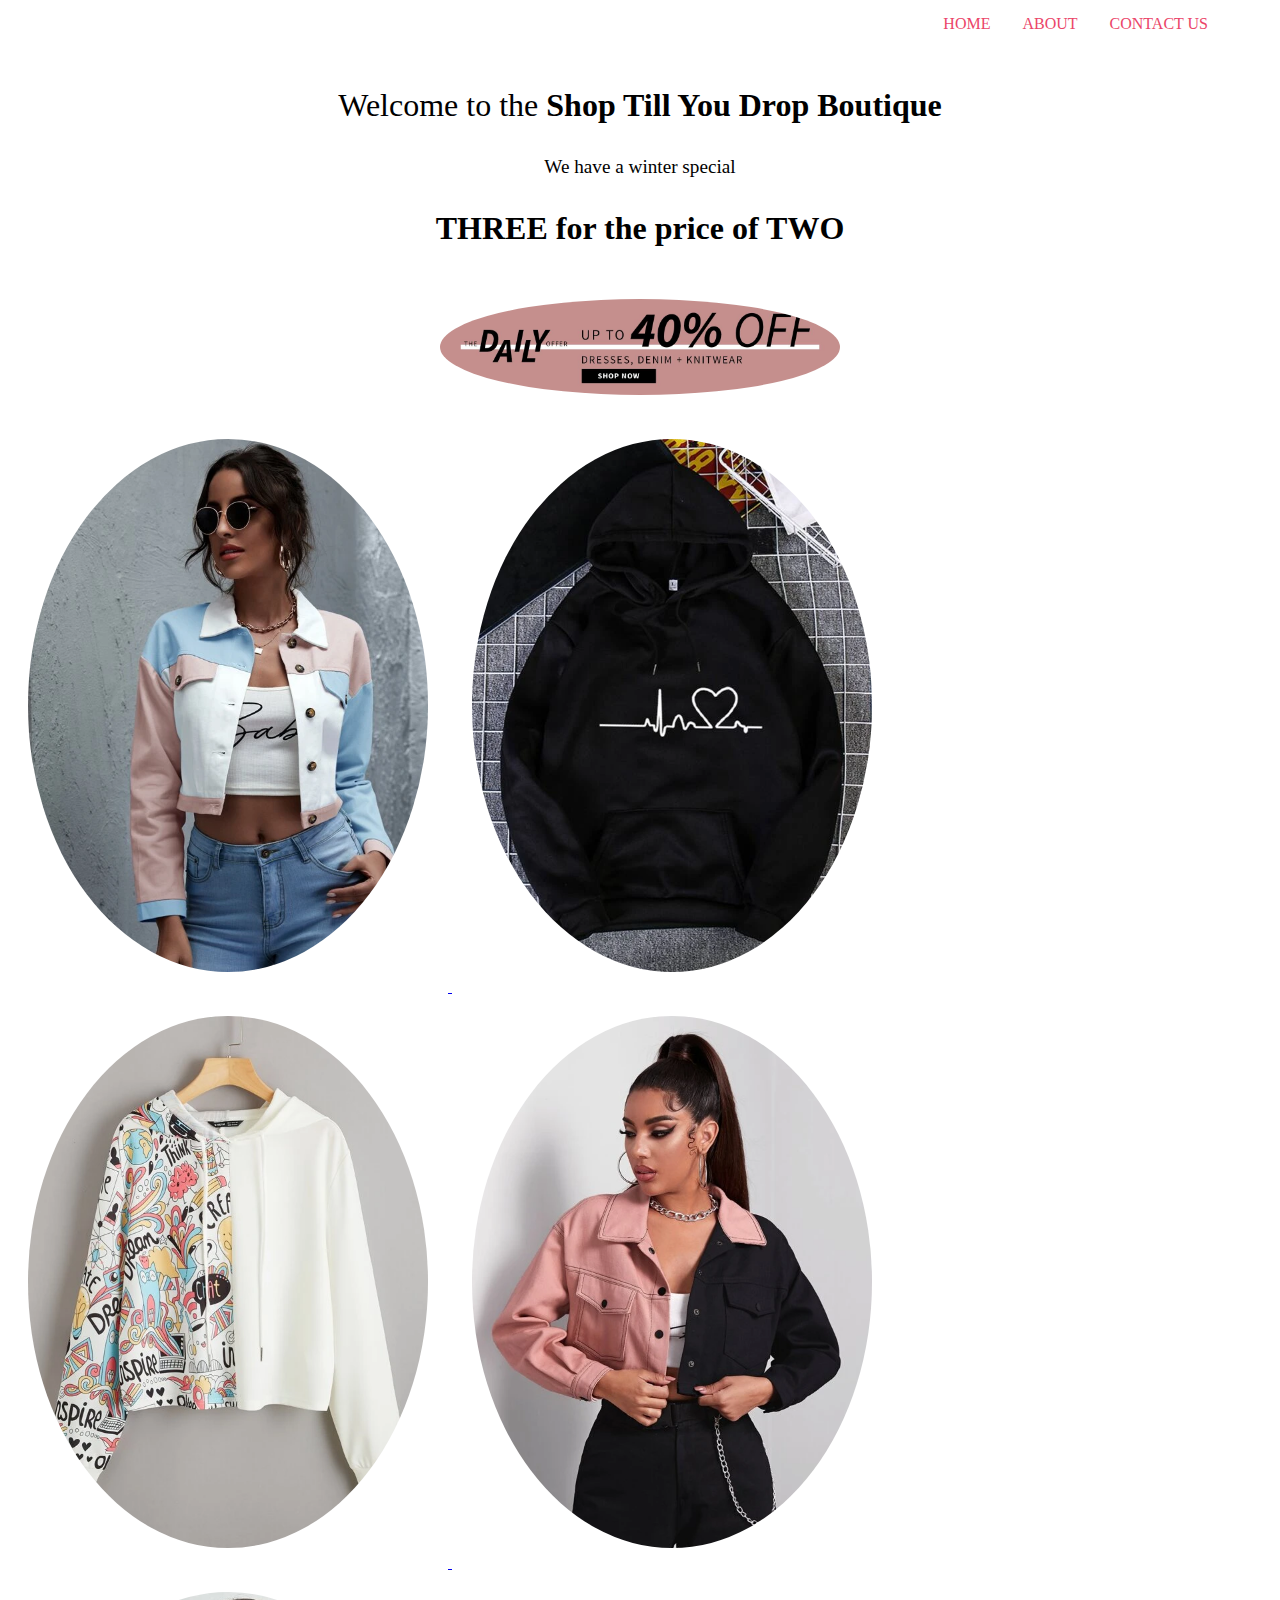
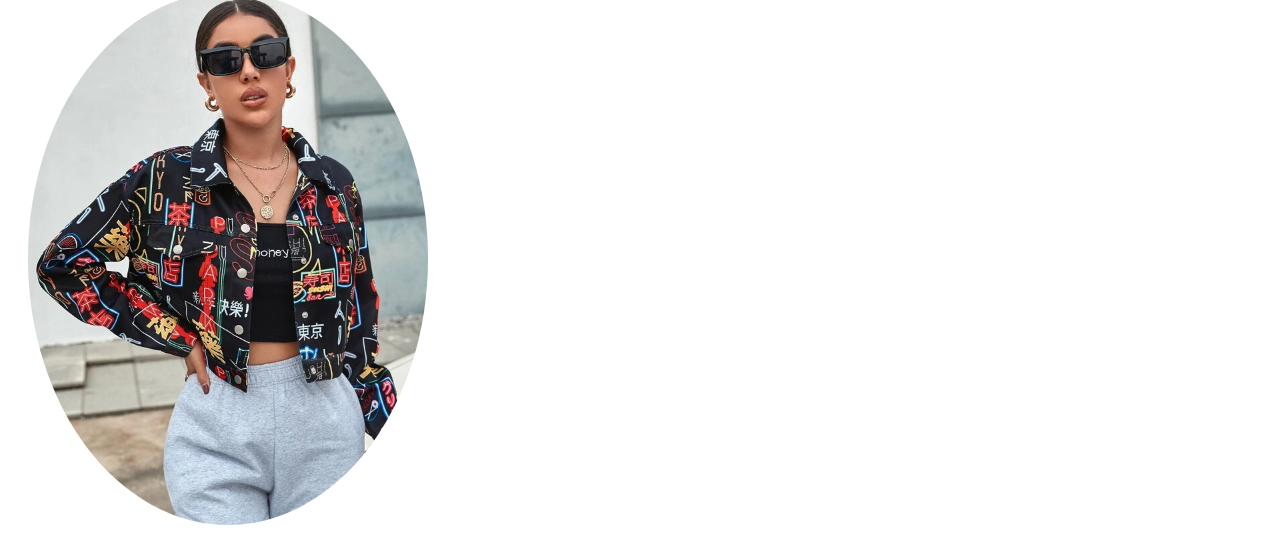
<file: index.html>
<!DOCTYPE html>
<html>
    <head>
        <link href="style.css" rel="stylesheet">
         <!-- Author: Nomnikelo Dingiswayo -->
    </head>
    <div class="nav">

        <a href="index.html">HOME</a>
        <a href="about.html">ABOUT</a>
        <a href="contact.html">CONTACT US</a>

    </div>
     <p style="text-align: center; font-size: xx-large;">Welcome to the <b>Shop Till You Drop Boutique</b></p>
     <p style="text-align: center; font-size: larger;">We have a winter special</p>
     <h3 style="text-align: center; font-size: xx-large;">THREE for the price of TWO</h3>
     <div class="banner">

        <img src="images/Offer_Homepage_Banner_NEVlL5o.jpg">
     </div>
     
    <div class="products">
        <a href="product1.html"><img src="images/colorblock.webp" /> </a>
        <a href="product2.html"><img src="images/hoodie.webp" /> </a>
        <a href="product3.html"><img src="images/vartoon.webp" /> </a>
        <a href="product4.html"><img src="images/jacket.webp" /> </a>
        <a href="product5.html"><img src="images/print.webp" /> </a>
    </div>
    <body>



















    </body>
</html>
</file>
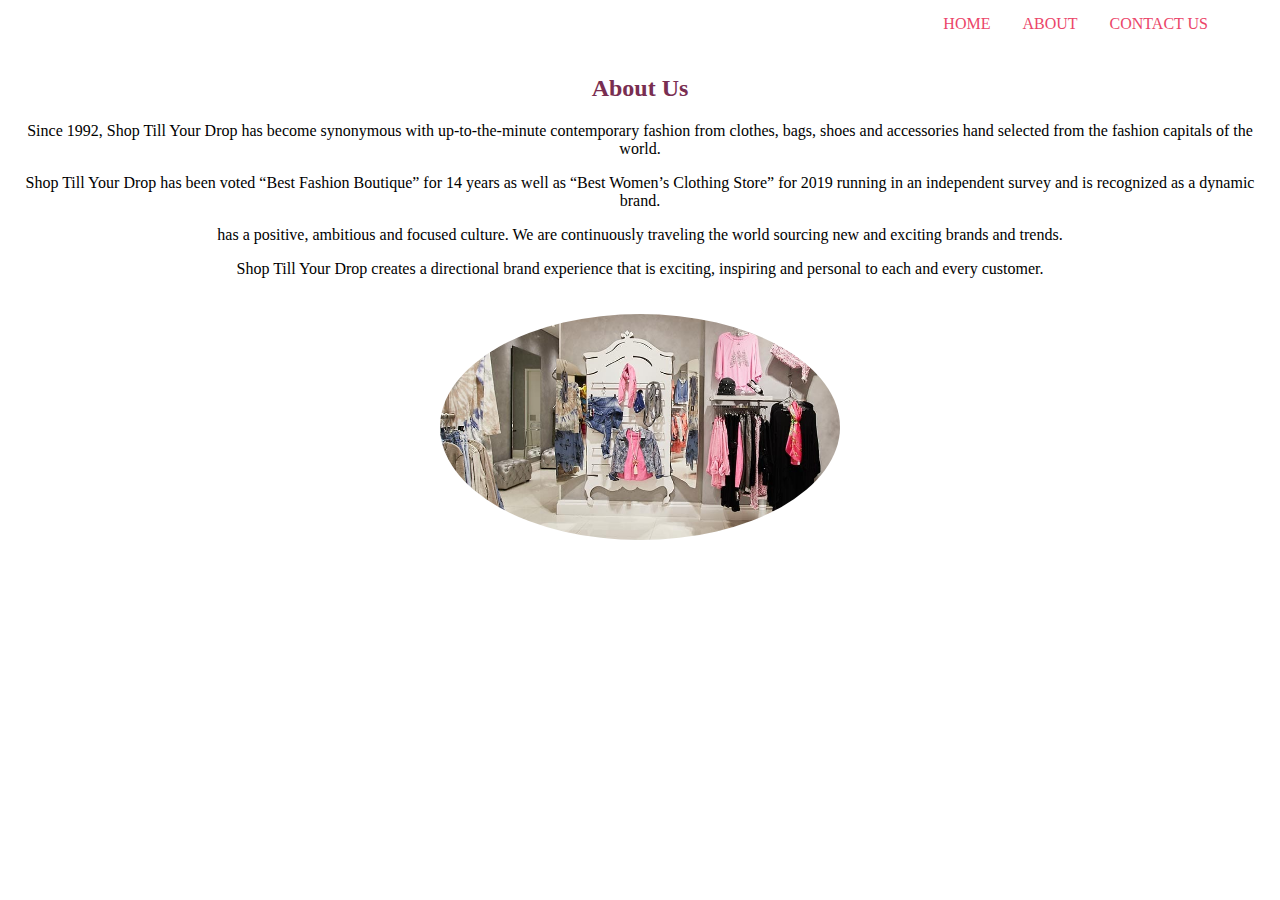
<file: about.html>
<!DOCTYPE HTML>
<html>

<head>
    <link href="style.css" rel="stylesheet">
     <!-- Author: Nomnikelo Dingiswayo -->
</head>
    <body>


<div class="nav">
    <a href="index.html">HOME</a>
    <a href="about.html">ABOUT</a>
    <a href="contact.html">CONTACT US</a>
    

</div>
<div class="about">
<h2 style="text-align: center;" >About Us</h2>
<p style="font-size: medium;">Since 1992, Shop Till Your Drop has become synonymous with up-to-the-minute contemporary fashion from clothes, bags, shoes and accessories hand selected from the fashion capitals of the world.</p>

<p style="font-size: medium;">Shop Till Your Drop  has been voted “Best Fashion Boutique” for 14 years as well as “Best Women’s Clothing Store” for 2019 running in an independent survey and is recognized as a dynamic brand.</p>
 <p style="font-size: medium;"> has a positive, ambitious and focused culture. We are continuously traveling the world sourcing new and exciting brands and trends.</p>
<p style="font-size: medium;">Shop Till Your Drop  creates a directional brand experience that is exciting, inspiring and personal to each and every customer.</p>
<img src="images/clothes.jpg">
</div>

 
</body>
</html>
</file>
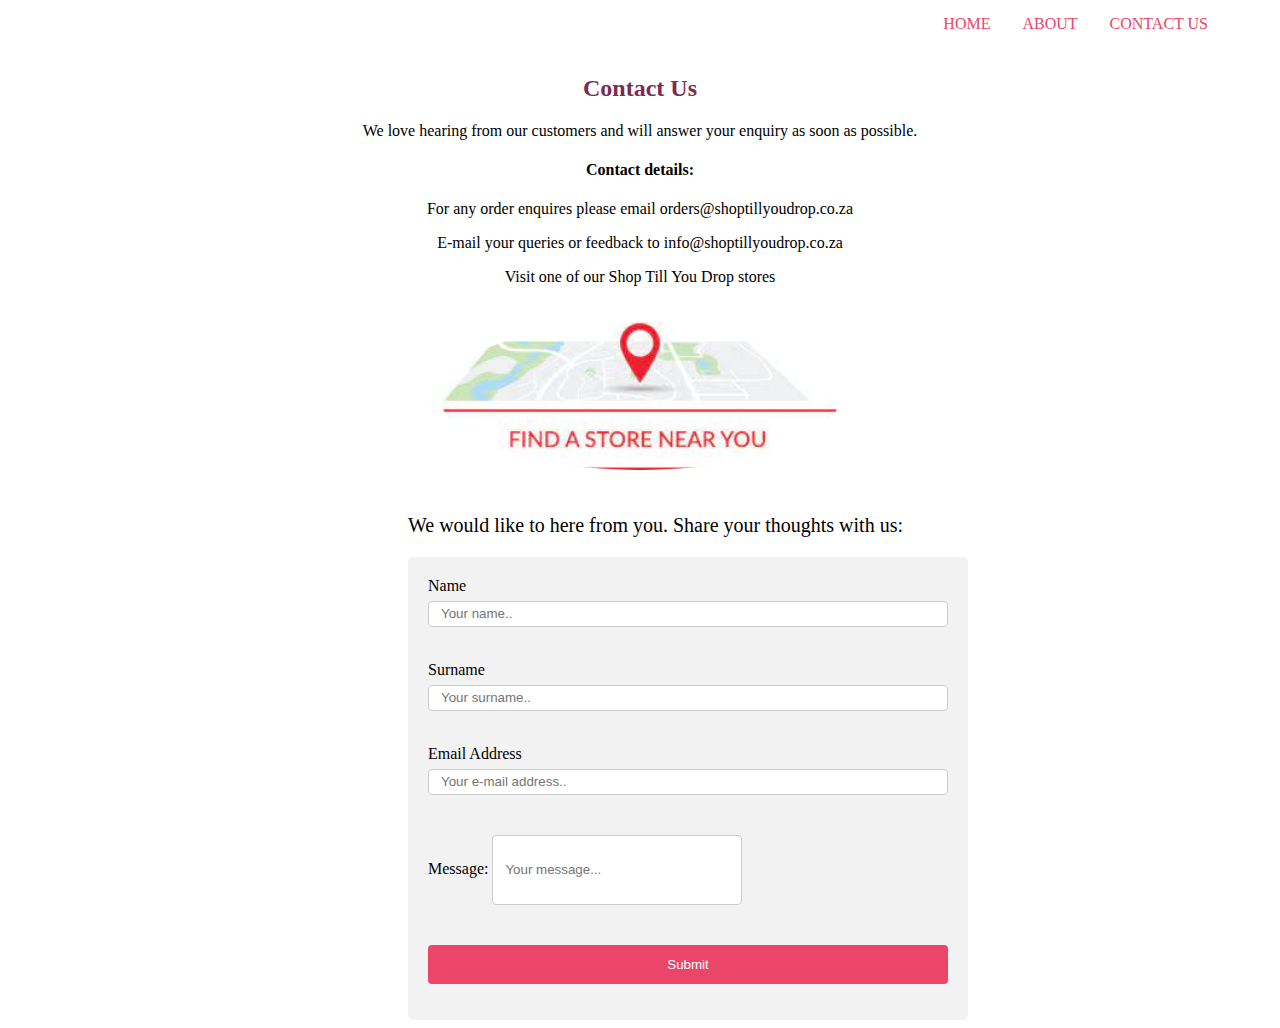
<file: contact.html>
<!DOCTYPE HTML>
<html>

<head>
    <link href="style.css" rel="stylesheet">
     <!-- Author: Nomnikelo Dingiswayo -->
</head>
    <body>


<div class="nav">
    <a href="index.html">HOME</a>
    <a href="about.html">ABOUT</a>
    <a href="contact.html">CONTACT US</a>

</div>
<div class="contact" style="text-align: center;">
    <h2 >Contact Us</h2>
<p  >We love hearing from our customers and will answer your enquiry as soon as possible. </p>

<h4>Contact details:</h4>
<p>For any order enquires please email orders@shoptillyoudrop.co.za</p>

<p>E-mail your queries or feedback to info@shoptillyoudrop.co.za</p>

<p>Visit one of our Shop Till You Drop stores</p>
<a href="#"><img src="images/store.jpg"></a>
</div>

<div class="form">
<p style="font-size: 20px; margin-left: 400px;">We would like to here from you. Share your thoughts with us:</p>
<form style=" width: 520px;">
      <label for="name">Name </label><input type="text" id="name" placeholder="Your name.." style="height:20px" />
      <br/><br/>
      <label for="surname">Surname </label>
      <input type="text" id="surname" placeholder="Your surname.." style="height:20px"/>
      <br/><br/>
      <label for="email">Email Address  </label><input type="text" id="email" placeholder="Your e-mail address.." style="height:20px"/>
      <br/> <br/>
      <label for="message">Message: <input type="text" id="message"  placeholder="Your message..." style="height:70px; width: 250px;"/> </label >
      <br/> <br/>

    <input type="submit" value="Submit" >
</form>
</div>

      

</body>
</html>
</file>
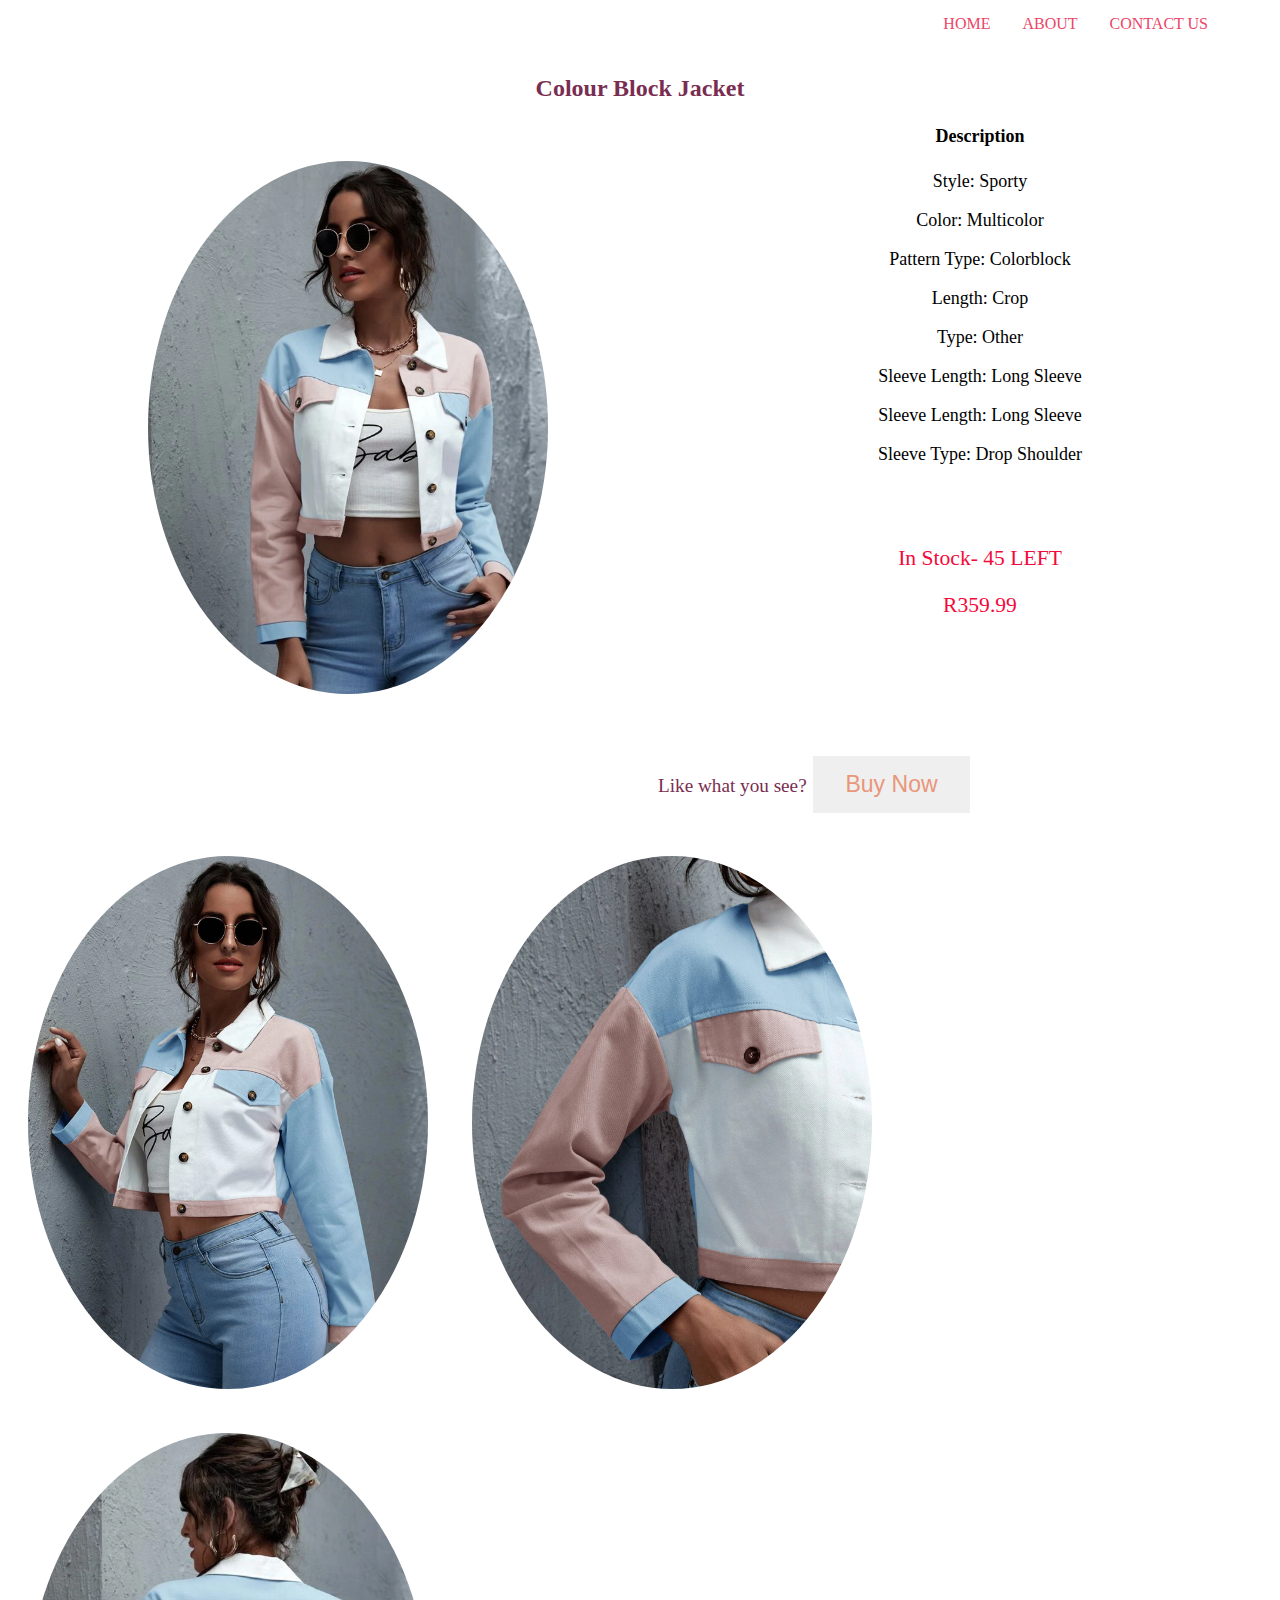
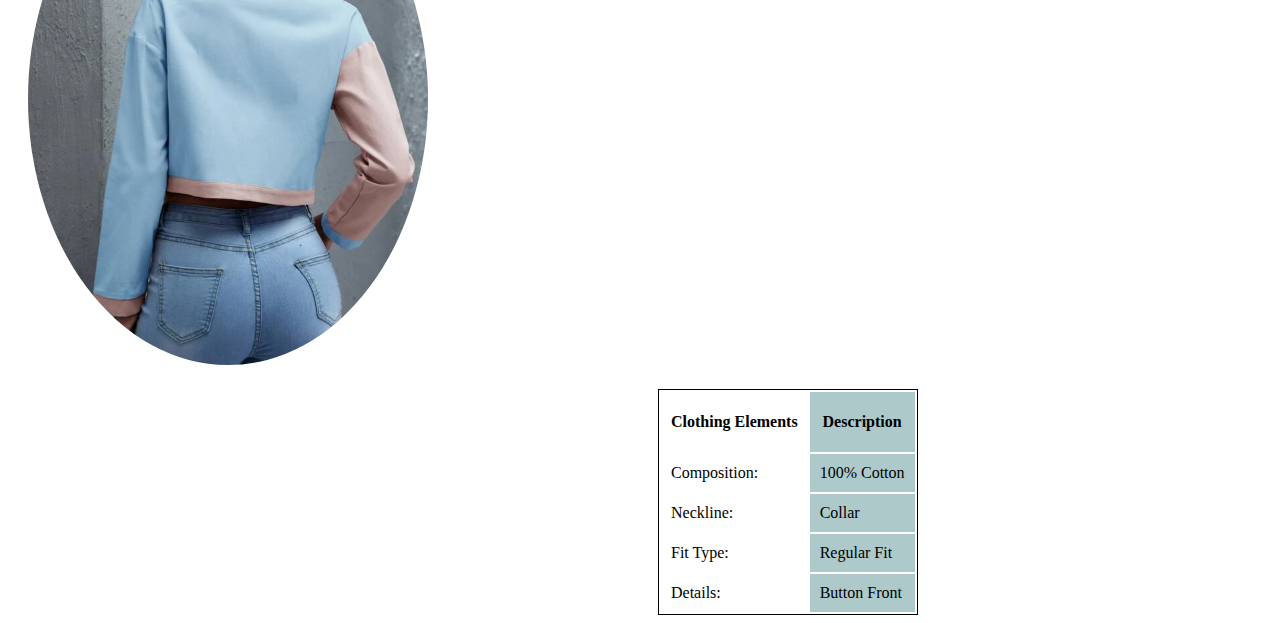
<file: product1.html>
<!DOCTYPE html>
<html>
    <head>
        <link href="style.css" rel="stylesheet">
         <!-- Author: Nomnikelo Dingiswayo -->
    </head>
    <body>
        <div class="nav">
            <a href="index.html">HOME</a>
            <a href="about.html">ABOUT</a>
            <a href="contact.html">CONTACT US</a>
    
        </div>
        <h2> Colour Block Jacket</h2>
        <div class="product1">
            <div class="product1img">
         <img src="images/colorblock.webp"> </div>

<div class="description">
    <h4>Description</h4>
         <p>Style:	Sporty</p>
         <p>Color:	Multicolor</p>
         <p>Pattern Type:	Colorblock</p>
         <p> Length:	Crop</p>
         <p> Type:	Other</p>
         <p>Sleeve Length:	Long Sleeve</p>
         <p>Sleeve Length:	Long Sleeve</p>
         <p>Sleeve Type:	Drop Shoulder</p>
         <br>
         <br>
         <p class="price">In Stock- 45 LEFT</p>
         <p class="price">R359.99</p>
        <br>
        
         </div>
        </div>
        <br/>
        <br/>
        <br/>
        <br/>
        <div class="paragraph"> 
            <p>Like what you see? <button class="button">Buy Now</button></p>
        
    </div>
        <div class="product1-1img">

            <img src="images/colorblock-full.webp"> 
            <img src="images/colorblock-side.webp"> 
            <img src="images/colorblock-back.webp"> 
            
        </div>

<div class="table-">

<table style="border: solid 1px;">
            <tr>
                <th>Clothing Elements</th>
                <th class="col2"> Description</th>
            </tr>
            
            <tr>
                <td> Composition:</td>
                <td class="col2">100% Cotton</td>
            </tr>
            <tr>
                <td> Neckline:</td>
                <td class="col2">Collar</td>
            </tr>
            <tr>
            <td>Fit Type:</td>
                <td class="col2">Regular Fit</td></tr>
            
                <tr>
                    <td>Details:</td>
                        <td class="col2">Button Front</td></tr>
            
            </table>
        </div>

    </body>
</html>
</file>
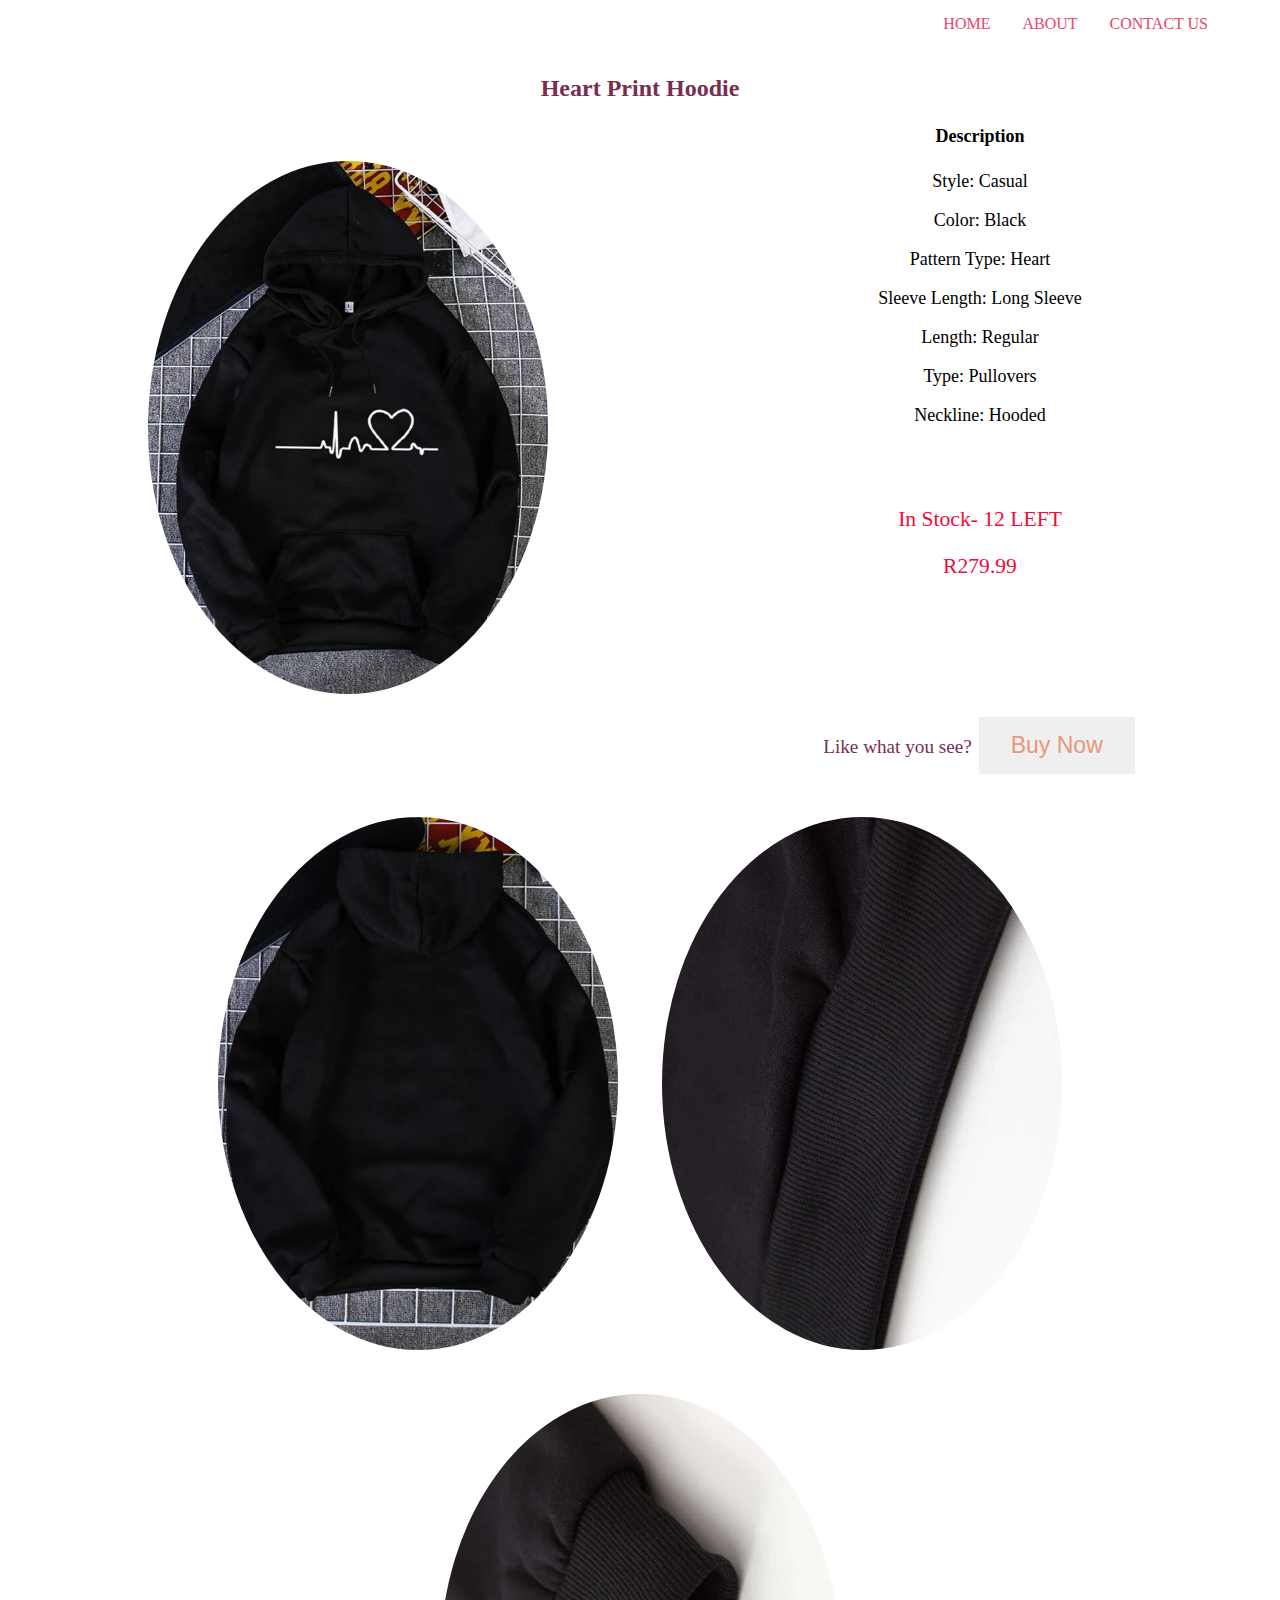
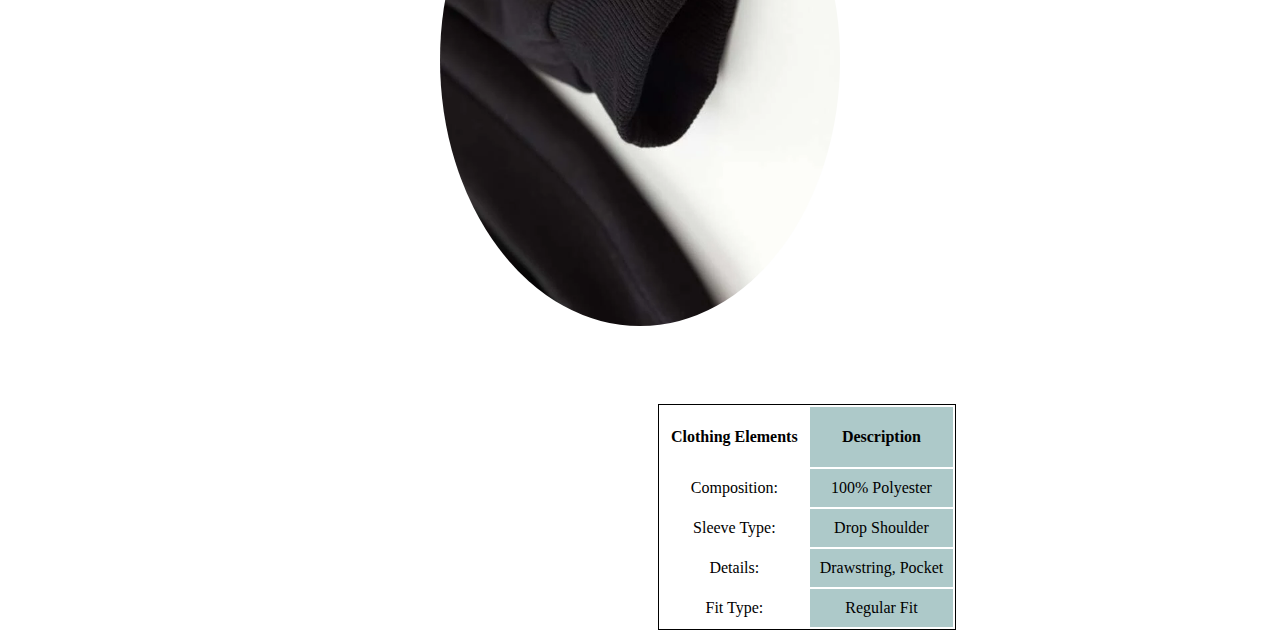
<file: product2.html>
<!DOCTYPE html>
<html>
    <head>
        <link href="style.css" rel="stylesheet">
         <!-- Author: Nomnikelo Dingiswayo -->

    </head>
    <body>

        <div class="nav">
            <a href="index.html">HOME</a>
            <a href="about.html">ABOUT</a>
            <a href="contact.html">CONTACT US</a>
    
        </div>
   
<h2>Heart Print Hoodie</h2>
        <div class="product1">
            <div class="product1img">
         <img src="images/hoodie.webp"> </div>

      <div class="description">
    
        <h4>Description</h4>
        <p>Style:	Casual</p>
        <p>Color:	Black </p>
        <p>Pattern Type:	Heart</p>
        <p>Sleeve Length:	Long Sleeve </p>
        <p>Length:	Regular </p>
        <p>Type:	Pullovers </p>
        <p>Neckline:	Hooded </p>
        <br>
         <br>
         <p class="price">In Stock- 12 LEFT</p>
         <p class="price">R279.99</p>
        <br>
        
        </div>
        <br/>
        <br/>
        <br/>
        <br/>

        <div class="paragraph"> 
            <p>Like what you see? <button class="button">Buy Now</button></p>
         
         </div>

        <div class="product1-1img">

            <img src="images/hoodie-back.webp"> 
            <img src="images/hoodie-bottom.webp"> 
            <img src="images/hoodie-wrist.webp"> 
            
        </div>
        <br>
        <br>
        <br>
<div class="table-">
     
        <table style="border: solid 1px;">
            <tr>
                <th>Clothing Elements</th>
                <th class="col2"> Description</th>
            </tr>
            
            <tr>
                <td>Composition:</td>
                <td class="col2">100% Polyester</td>
            </tr>
            <tr>
                <td>Sleeve Type:</td>
                <td class="col2">	Drop Shoulder</td>
            </tr>
            <tr>
            <td>Details:</td>
                <td class="col2">Drawstring, Pocket</td></tr>
            
                <tr>
                    <td>Fit Type:</td>
                        <td class="col2">Regular Fit</td></tr>
            
            </table>
</div>














    </body>
</html>
</file>
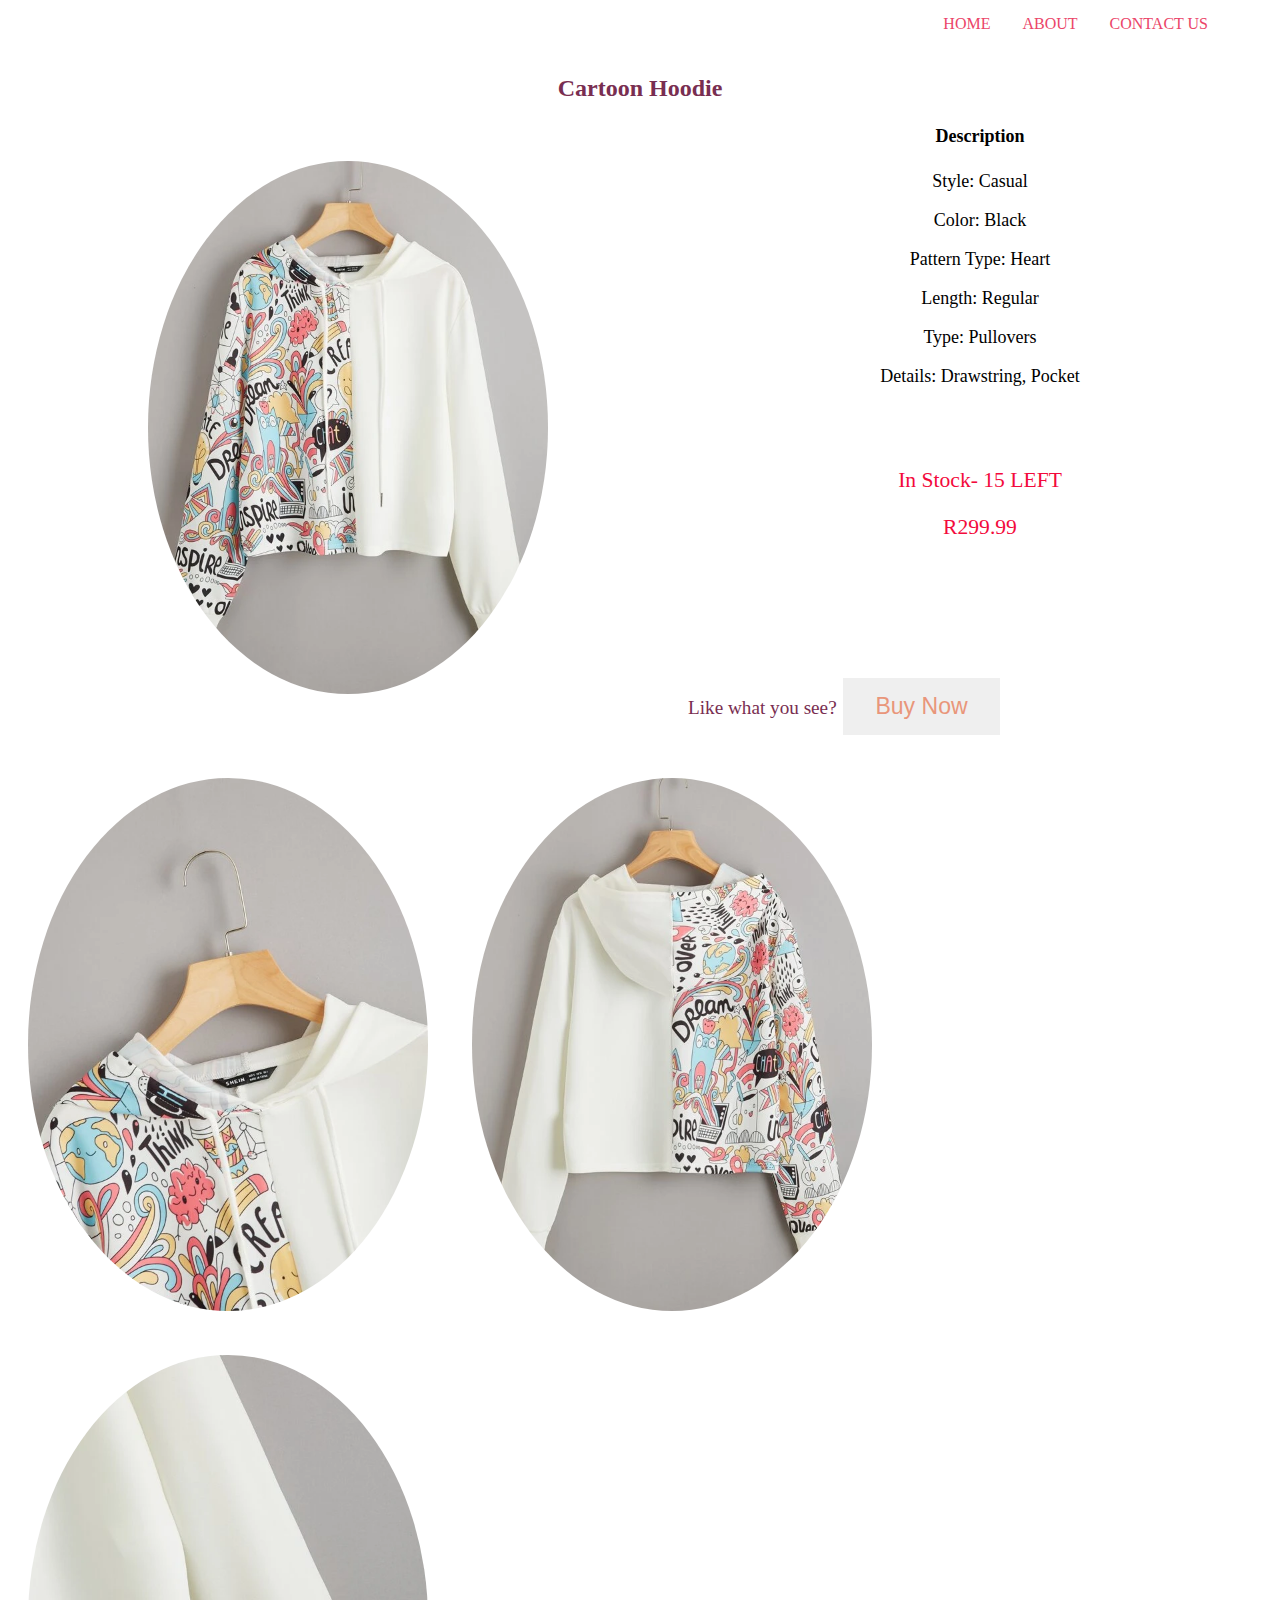
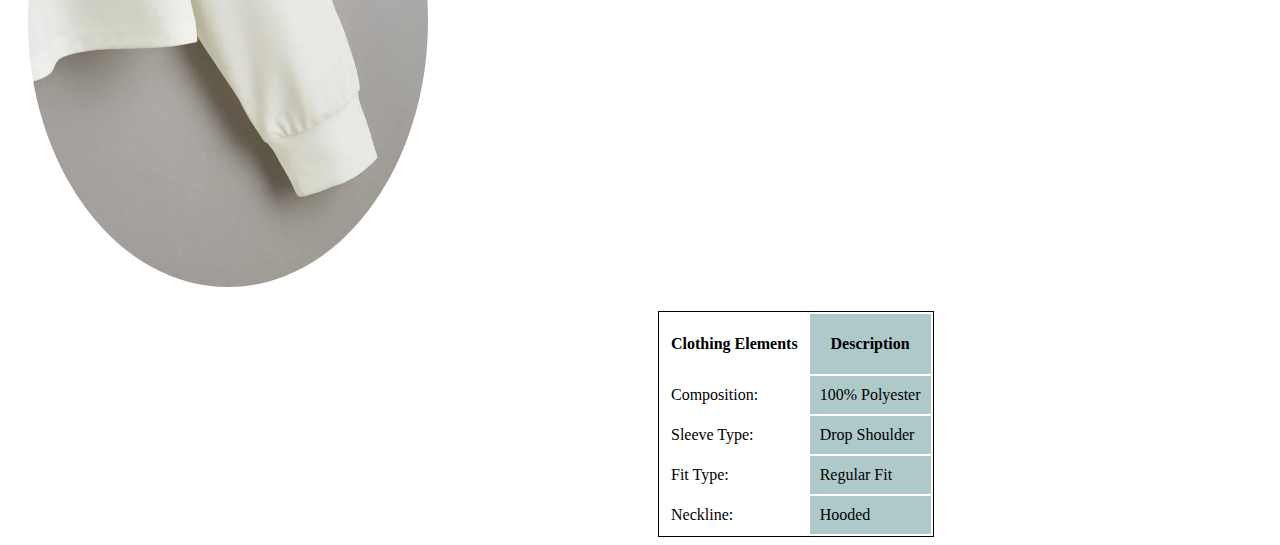
<file: product3.html>
<!DOCTYPE html>
<html>
    <head>
        <link href="style.css" rel="stylesheet">
         <!-- Author: Nomnikelo Dingiswayo -->

    </head>
    <body>
       
        <div class="nav">
            <a href="index.html">HOME</a>
            <a href="about.html">ABOUT</a>
            <a href="contact.html">CONTACT US</a>
            
        </div>
<h2>Cartoon Hoodie</h2>
        <div class="product1">
            <div class="product1img">
         <img src="images/vartoon.webp"> </div>

         <div class="description">
            <h4>Description</h4>
            <p>Style:	Casual</p>
            <p>Color:	Black </p>
            <p>Pattern Type:	Heart</p>
            <p>Length:	Regular </p>
            <p>Type:	Pullovers </p>
            <p>Details:	Drawstring, Pocket </p>
            <br>
            <br>
            <p class="price">In Stock- 15 LEFT</p>
            <p class="price">R299.99</p>
           <br>
           
            
            </div>
        </div>
        <br/>
        <br/>
        <br/>
        <br/> 

        <div class="paragraph"> 
            <p>Like what you see? <button class="button">Buy Now</button></p>
        
    </div>

        
            <div class="product1-1img">

            <img src="images/cartoon-neck.webp"> 
            <img src="images/cartoon-back.webp"> 
            <img src="images/cartoon-sleeve.webp"> 
            
        </div>


        <div class="table-">
            <table style="border: solid 1px;">
            <tr>
                <th>Clothing Elements</th>
                <th class="col2"> Description</th>
            </tr>
            
            <tr>
                <td>Composition:</td>
                <td class="col2">100% Polyester</td>
            </tr>
            <tr>
                <td>Sleeve Type:</td>
                <td class="col2">	Drop Shoulder</td>
            </tr>
            <tr>
            <td>Fit Type:</td>
                <td class="col2">Regular Fit </tr>
            
                <tr>
                    <td>Neckline:</td>
                        <td class="col2">Hooded </td></tr>
            
            </table>

        </div>





    </body>
</html>
</file>
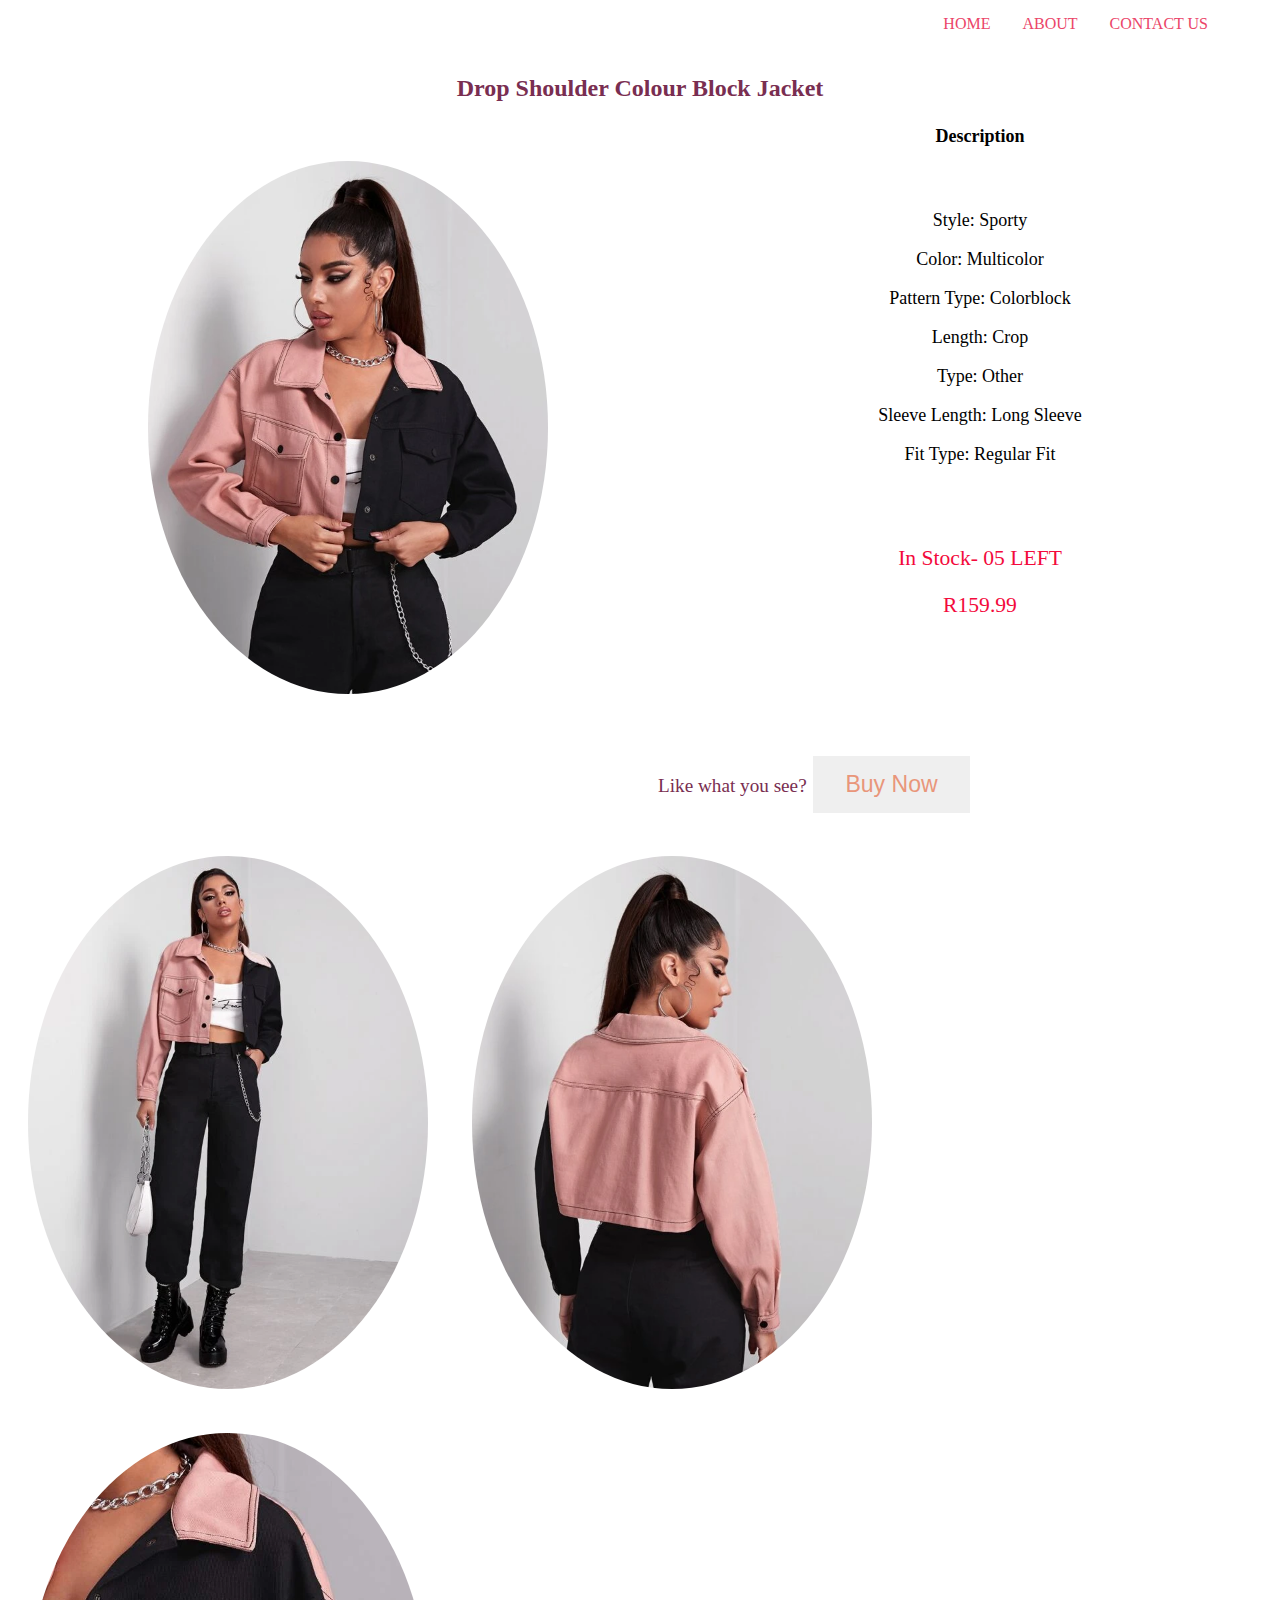
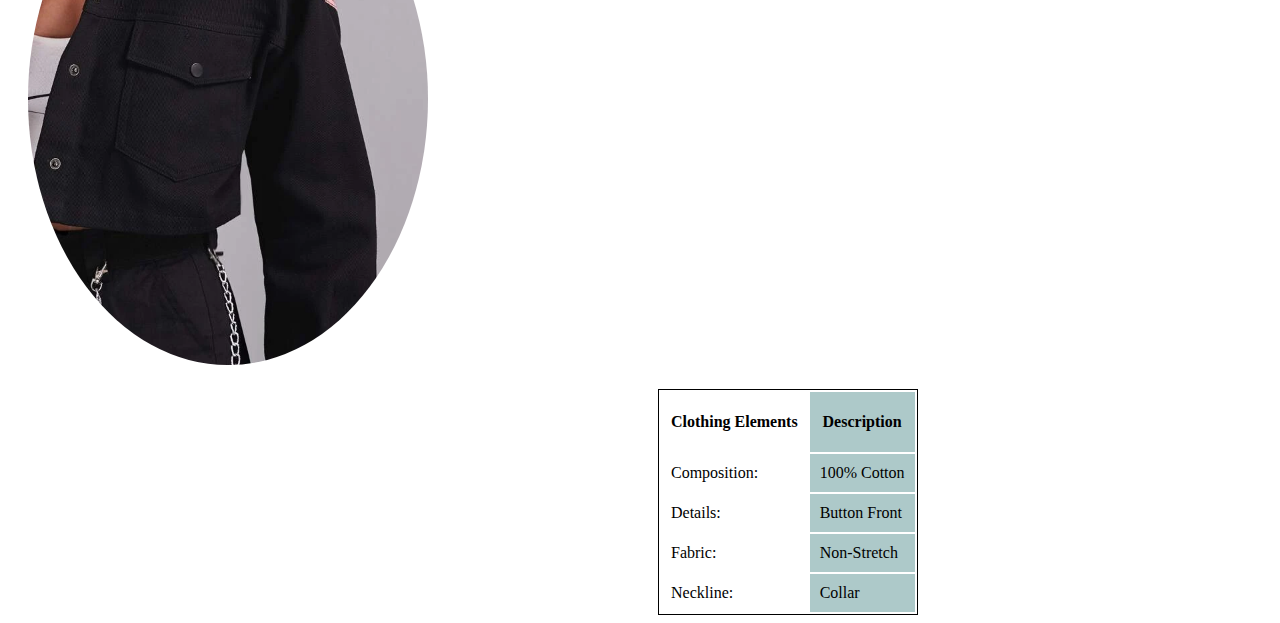
<file: product4.html>
<!DOCTYPE html>
<html>
    <head>
        <link href="style.css" rel="stylesheet">
         <!-- Author: Nomnikelo Dingiswayo -->

    </head>
    <body>

        <div class="nav">
            <a href="index.html">HOME</a>
            <a href="about.html">ABOUT</a>
            <a href="contact.html">CONTACT US</a>
          
    
        </div>
        <h2>Drop Shoulder Colour Block Jacket</h2>
        <div class="product1">
            <div class="product1img">
         <img src="images/jacket.webp"> </div>

       
         <div class="description">
        <h4>Description</h4>
        <br>
    <p> Style:	Sporty</p>
    <p> Color:	Multicolor </p>
     <p> Pattern Type:	Colorblock </p>
    <p> Length:	Crop</p>
     <p> Type:	Other</p>
     <p> Sleeve Length:	Long Sleeve</p>
      <p> Fit Type:	Regular Fit</p>
      <br>
      <br>
      <p class="price">In Stock- 05 LEFT</p>
      <p class="price">R159.99</p>
     <br>   
         </div>
        </div>
        <br/>
        <br/>
        <br/>
        <br/>

        <div class="paragraph"> 
            <p>Like what you see? <button class="button">Buy Now</button></p>
        
    </div>

        <div class="product1-1img">

            <img src="images/jacket-full.webp"> 
            <img src="images/jacket-back.webp"> 
            <img src="images/jacket-side.webp"> 
            
        </div>

        <div class="table-">

<table style="border: solid 1px;">
            <tr>
                <th>Clothing Elements</th>
                <th class="col2"> Description</th>
            </tr>
            
            <tr>
                <td>Composition:</td>
                <td class="col2">100% Cotton</td>
            </tr>
            <tr>
                <td> Details:	</td>
                <td class="col2">	Button Front</td>
            </tr>
            <tr>
            <td>Fabric:	</td>
                <td class="col2">Non-Stretch</td></tr>
            
                <tr>
                    <td>Neckline:</td>
                        <td class="col2">	Collar</td></tr>
            
            </table>

            </div>





    </body>
</html>
</file>
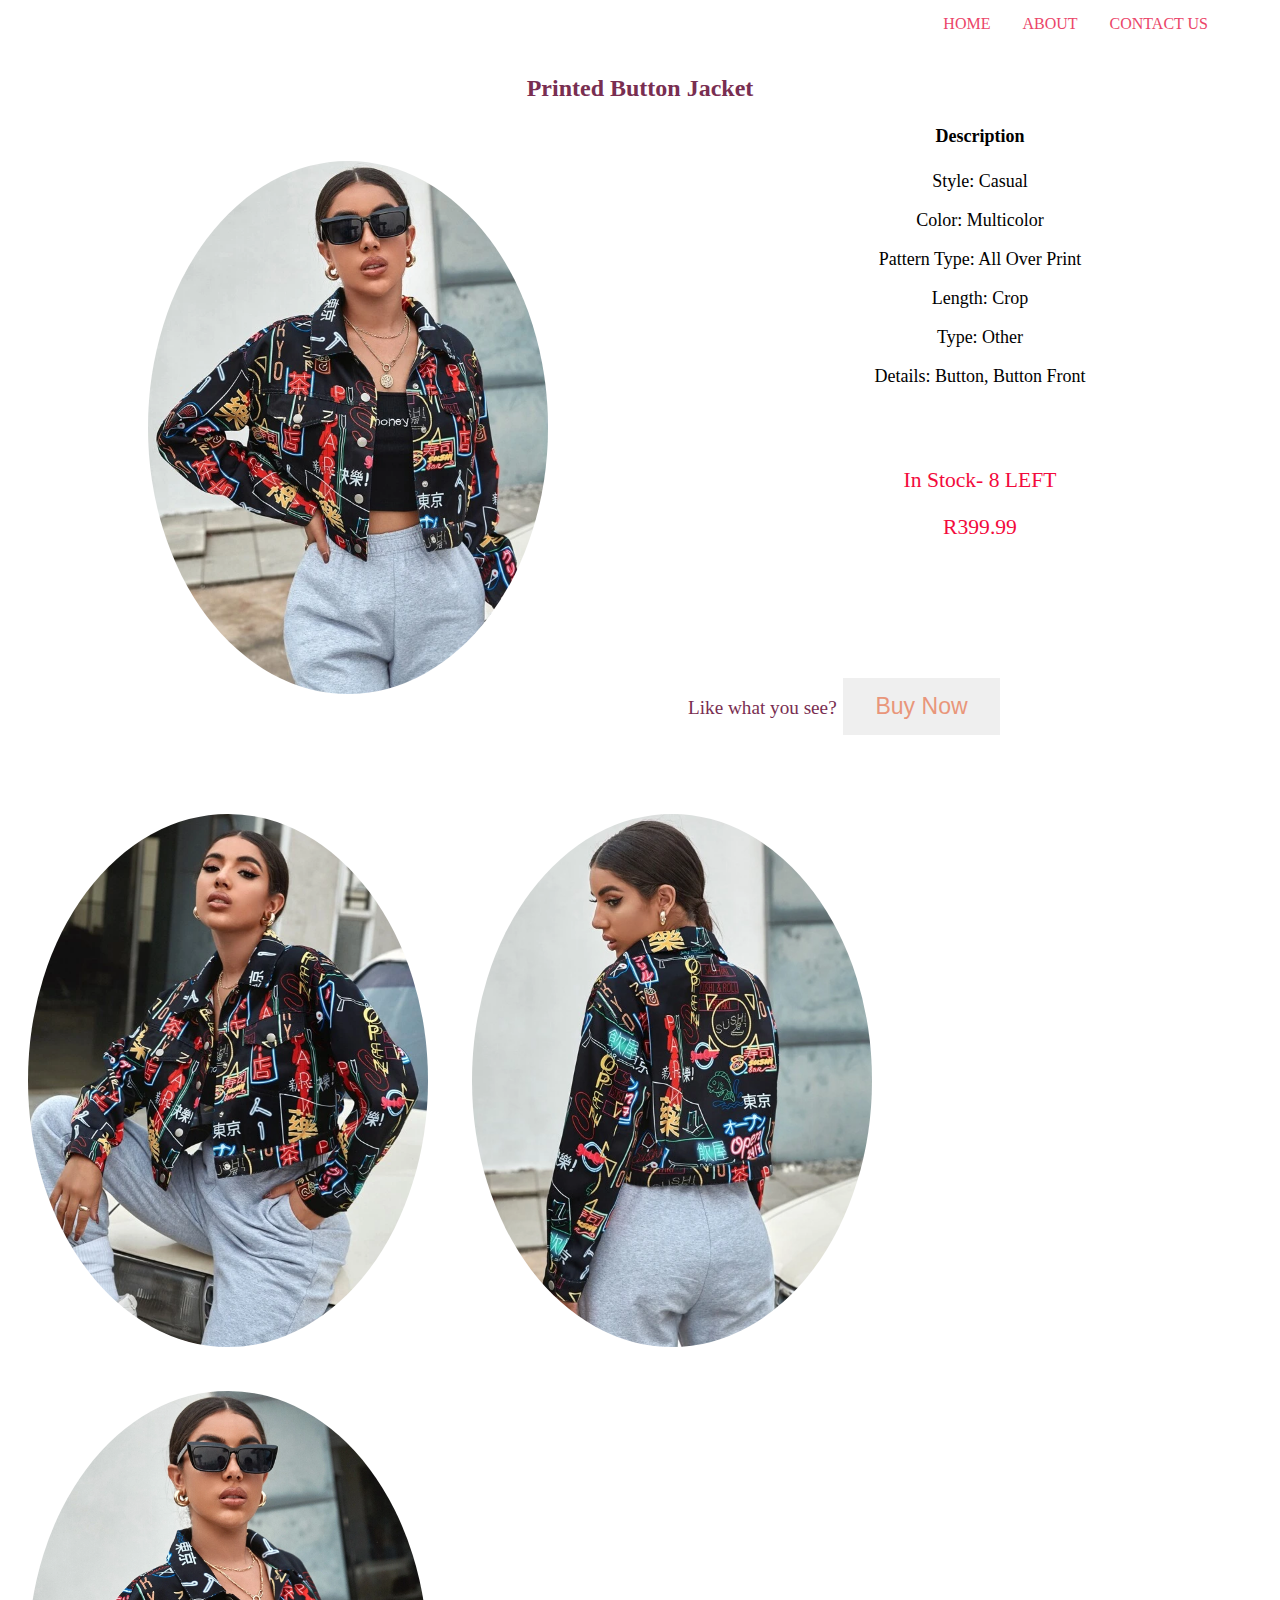
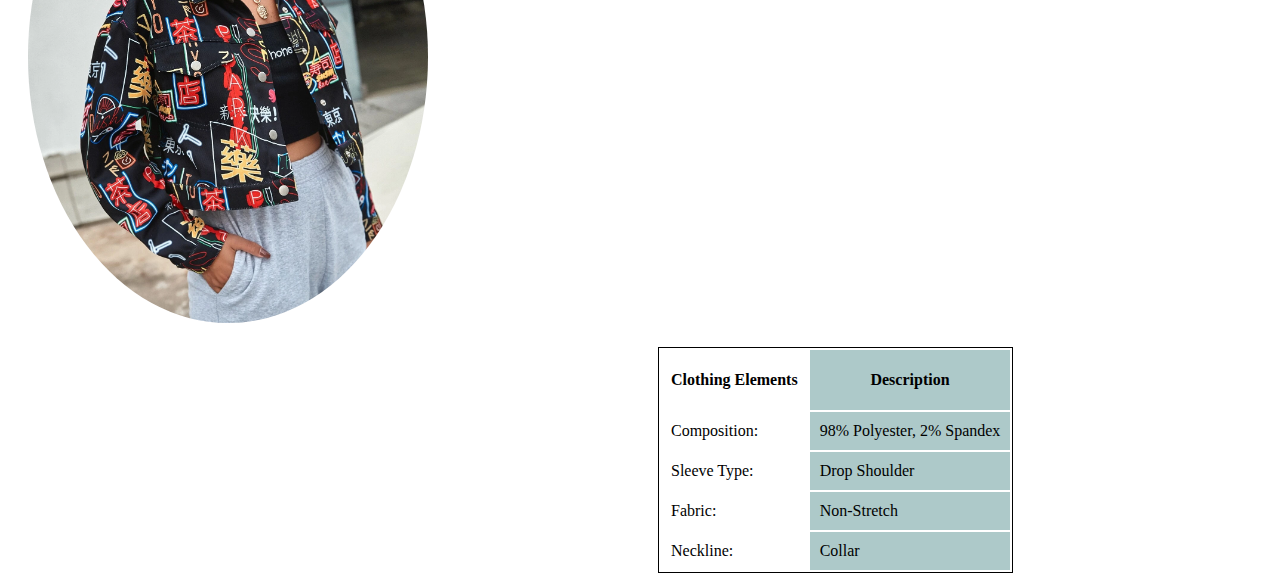
<file: product5.html>
<!DOCTYPE html>
<html>
    <head>
        <link href="style.css" rel="stylesheet">
         <!-- Author: Nomnikelo Dingiswayo -->

    </head>
    <body>
        <div class="nav">
            <a href="index.html">HOME</a>
            <a href="about.html">ABOUT</a>
            <a href="contact.html">CONTACT US</a>
           
    
        </div>
        

<h2>Printed Button Jacket</h2>
        <div class="product1">
            <div class="product1img">
         <img src="images/print.webp"> </div>


         <div class="description">
            <h4>Description</h4>
            <p>Style:	Casual </p>
             <p>Color:	Multicolor </p>
             <p>Pattern Type:	All Over Print </p>
           <p>Length:	Crop </p>
            <p>Type:	Other </p>
            <p>Details:	Button, Button Front </p>
            <br>
            <br>
            <p class="price">In Stock- 8 LEFT</p>
            <p class="price">R399.99</p>
           <br>
           
         </div>
        </div>

        <br/>
        <br/>
        <br/>
        <br/>
        

        <div class="paragraph"> 
            <p>Like what you see? <button class="button">Buy Now</button></p>
        
    </div>
    <br>
    <br>

        <div class="product1-1img">

            <img src="images/print-front.webp"> 
            <img src="images/print-back.webp"> 
            <img src="images/print-front1.webp"> 
            
        </div>
        <div class="table-">
        <table style="border: solid 1px;">
            <tr>
                <th>Clothing Elements</th>
                <th class="col2"> Description</th>
            </tr>
            
            <tr>
                <td>Composition:</td>
                <td class="col2">98% Polyester, 2% Spandex</td>
            </tr>
            <tr>
                <td>Sleeve Type:</td>
                <td class="col2">	Drop Shoulder</td>
            </tr>
            <tr>
            <td>Fabric:	</td>
                <td class="col2">Non-Stretch</td></tr>
            
                <tr>
                    <td>Neckline:</td>
                        <td class="col2">	Collar</td></tr>
            
            </table>
        </div>


    </body>
</html>
</file>
<file: style.css>
.nav{
text-align: right;
padding-right: 50px;
margin-top: 15px;

height: 40px;


}
.nav a {
    color: rgb(235, 69, 105);
    text-decoration: none;
    padding: 14px 
   

}

.nav a:hover{
    color: rgb(121, 46, 81);
}



.product1{
   text-align: center;
}
img{
    border-radius: 50%;
    width: 400px;
    padding: 20px;
}
.product1img{
    float: left;
    padding: 15px;
    width: 650px;
}
h2{
    text-align: center;
    color: rgb(121, 46, 81);
}

.description{
   
    font-size: large;
    
    
}
.paragraph{
    margin-left: 650px;
    font-size: larger;
    color: rgb(121, 46, 81);
}
button{
    font-size: larger;
    color: darksalmon;
    border: none;
    padding: 15px 32px;
    margin: 4px 2px;
    text-decoration: none;
  display: inline-block;
  text-align: center;
  cursor: pointer;
  
}


.about{
    text-align: center;
}

.banner{
    text-align: center;

}


.table-{
    margin-left: 650px;
  
}
.col2 {
    background-color:rgb(173, 201, 201) ;
}

   tr :hover { background-color: #ddd;
}
th{
    height: 40px;
    padding: 10px;
}
td{
    padding: 10px;
}

.price{
    color: rgb(243, 10, 60);
    font-size: larger;
}

form{
    border-radius: 5px;
  background-color: #f2f2f2;
  padding: 20px;
  margin-left: 400px;
 
}

input{
    width: 100%;
  padding: 12px;
  border: 1px solid #ccc;
  border-radius: 4px;
  box-sizing: border-box;
  margin-top: 6px;
  margin-bottom: 16px;
  resize: vertical;
}
 input[type=submit] {
    background-color: rgb(235, 69, 105);
    color: white;
    padding: 12px 20px;
    border: none;
    border-radius: 4px;
    cursor: pointer;
}
</file>
